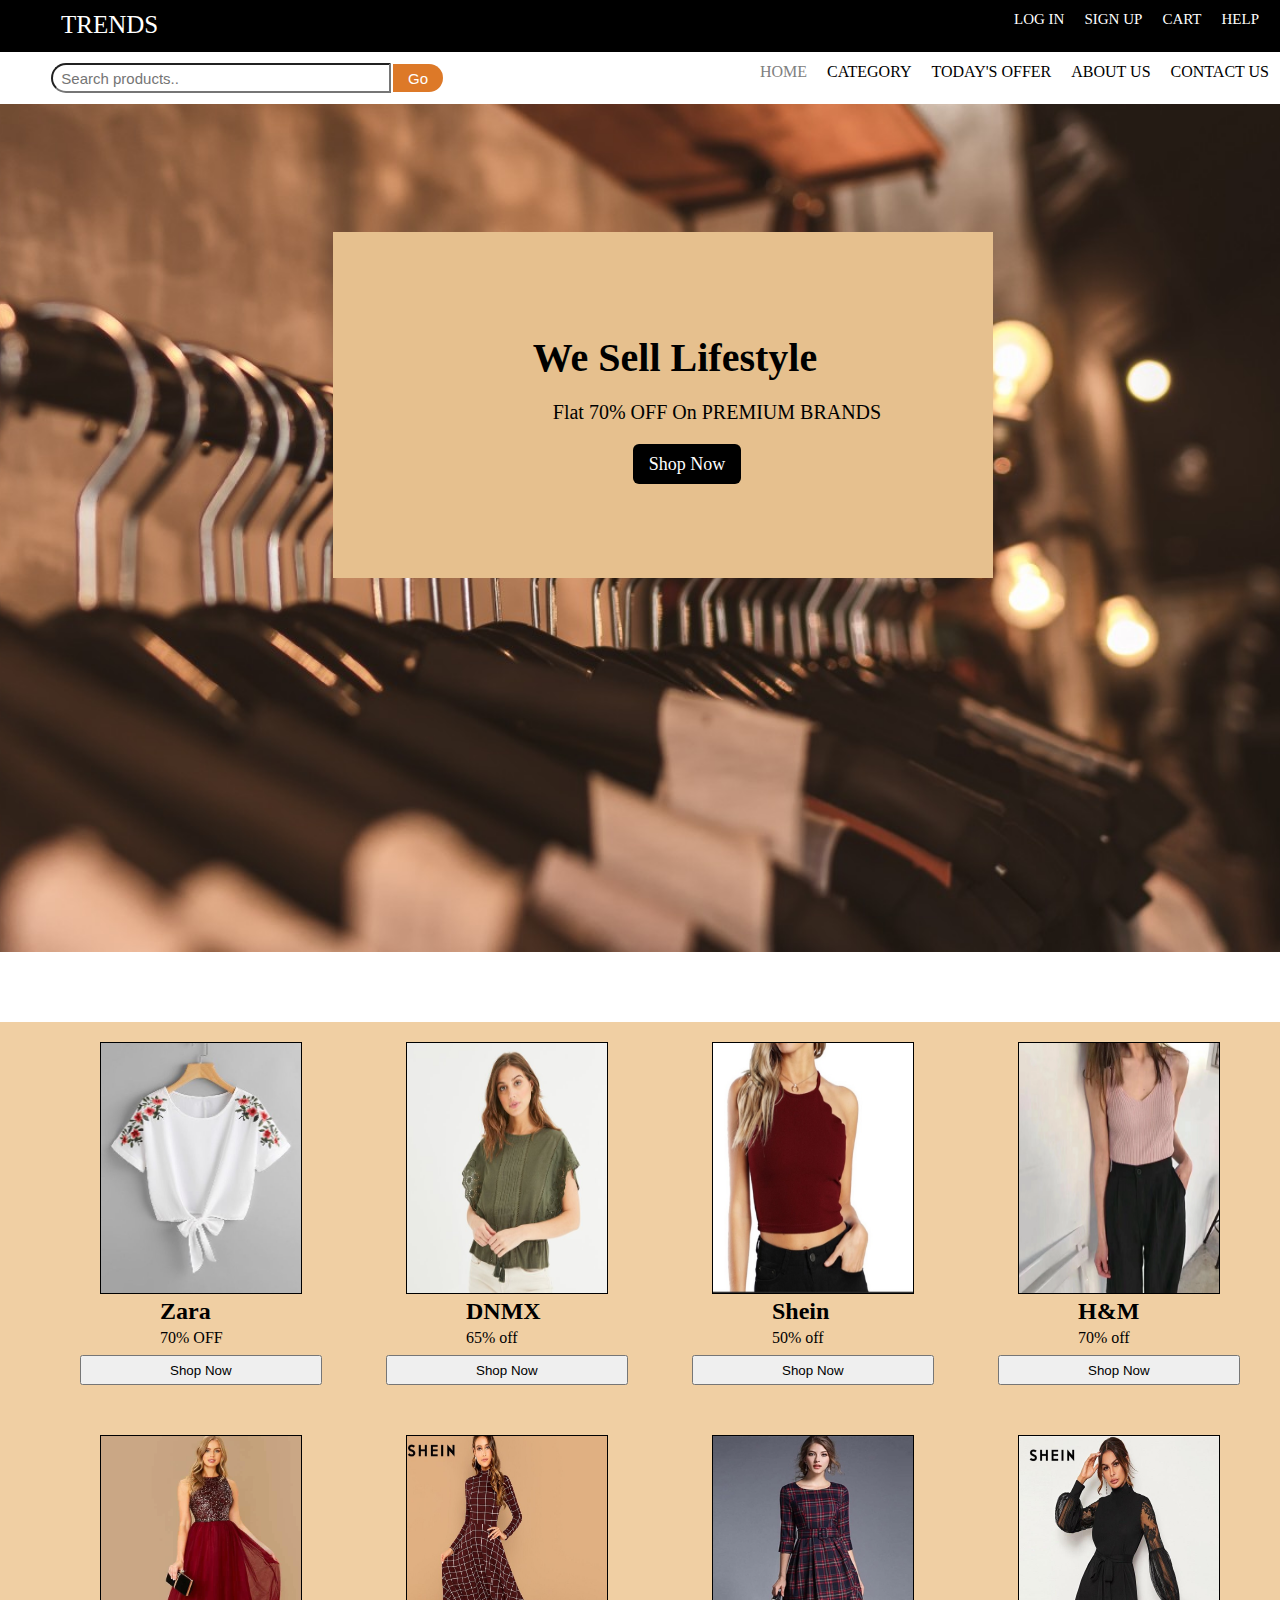
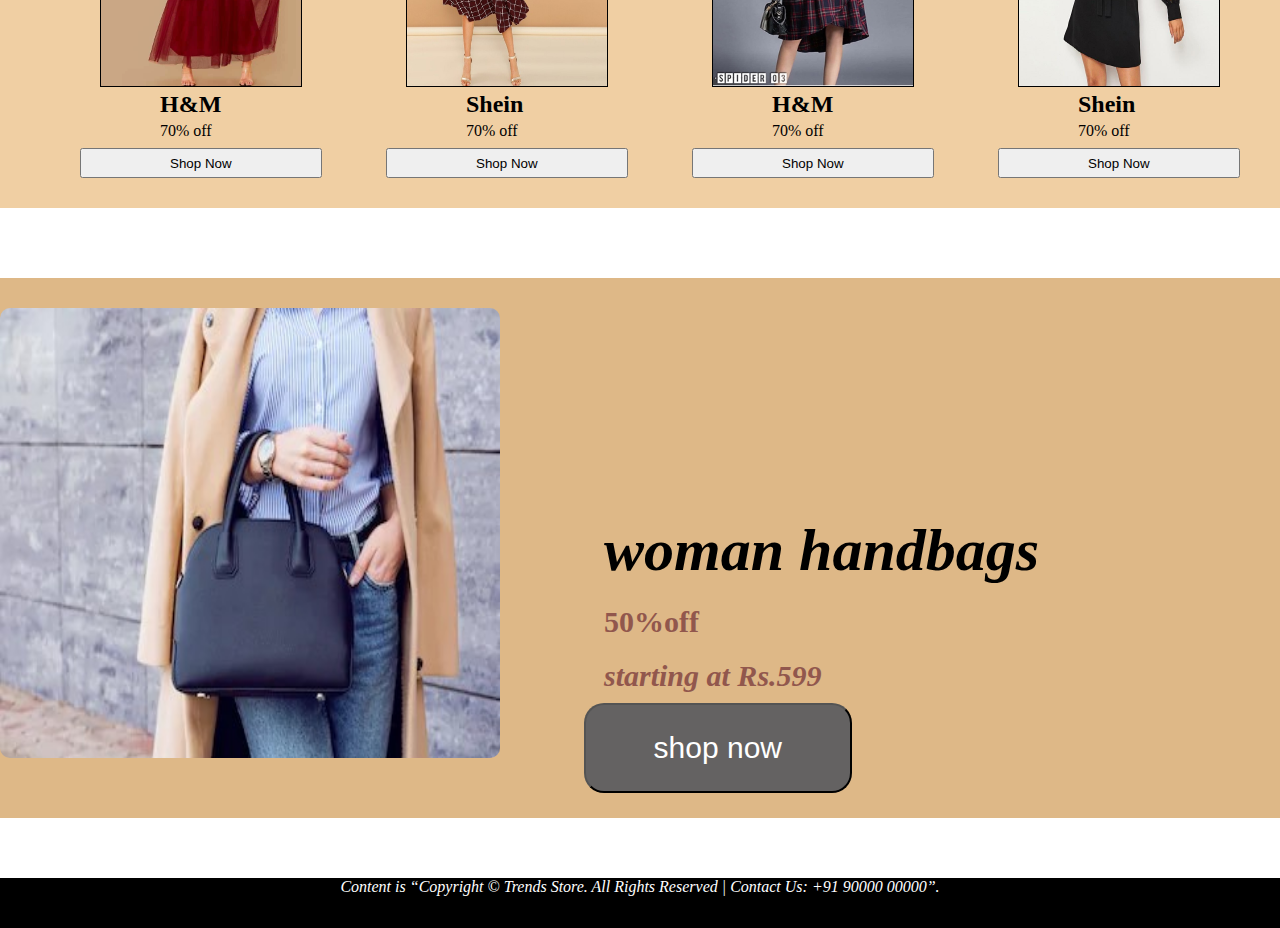
<file: index.html>
<!DOCTYPE html>
<html>
    <head>
        <meta charset="utf-8">
        <title>trends</title>
        <link href="style.css" rel="stylesheet" type="text/css">
    </head>
    <body>
        
        <div class="header">
            <a href="#" class="logo">trends</a>
            <a href="index2.html" target="_blank" class="top">help</a>
            <a href="#" class="top">cart</a>
            <a href="index4.html" class="top">sign up</a>
            <a href="index3.html" class="top">log in</a>
        </div>
<div class="container">
            <div class="inner-header">
                <a href="#" class="create">contact us</a>
                <a href="#" class="create">about us</a>
                <a href="#" class="create">today's offer</a>
                <a href="#" class="create">category</a>
                <a href="#home" class="active">home</a>
                <form>
                    <input type="text" name="" placeholder="  Search products..">
                    <input type="submit" value="Go">
                </form>
            </div>
            <div class="image">
            <div class="banner">
                <h1>We Sell Lifestyle</h1>
                <p>Flat 70% OFF On PREMIUM BRANDS</p>
                <a href="#" class="button"> Shop Now</a>
            </div>
            </div>
            </div>
          <div class="categories">
              <div class="row">
                  <div class="col-4">
                      <img src="top2.jpg">
                      <h2> Zara </h2>
                      <p>70% OFF</p>
                      <button type="button">Shop Now</button>
                  </div>
                  <div class="col-4">
                      <img src="t3.jpg">
                      <h2>DNMX</h2>
                      <p>65% off</p>
                      <button type="button">Shop Now</button>
                  </div>
                  <div class="col-4">
                      <img src="t.jpeg">
                      <h2> Shein</h2>
                      <p>50% off</p>
                      <button type="button">Shop Now</button>
                  </div>
                  <div class="col-4">
                      <img src="zara.jpeg"> 
                      <h2>H&M</h2>
                      <p>70% off</p>
                      <button type="button">Shop Now</button>
                  </div>
                  <div class="col-4">
                    <img src="sh.jpeg"> 
                    <h2>H&M</h2>
                    <p>70% off</p>
                    <button type="button">Shop Now</button>
                </div>
                <div class="col-4">
                    <img src="d,jpeg.jpg"> 
                    <h2>Shein</h2>
                    <p>70% off</p>
                    <button type="button">Shop Now</button>
                </div>
                <div class="col-4">
                    <img src="dress.jpeg"> 
                    <h2>H&M</h2>
                    <p>70% off</p>
                    <button type="button">Shop Now</button>
                </div>
                <div class="col-4">
                    <img src="she.jpeg"> 
                    <h2>Shein</h2>
                    <p>70% off</p>
                    <button type="button">Shop Now</button>
                </div>
              </div>
          </div>
         <div class="col-12">
             <div class="col-6">
                 <img src="a.jpg">
             </div>
             <div class="col-6">
                 <h1><i>woman handbags</i></h1>
                 <p><b>50%off</b></p>
                 <p><b><i>starting at Rs.599<i></b></p>
                 <button type="button" class="btn">shop now</button>
             </div>
         </div>
         
         <footer>
             <div class="last">
                 <p> Content is “Copyright © Trends Store. All Rights
                    Reserved | Contact Us: +91 90000 00000”.</p>
             </div>
         </footer>               
                
    </body>
</html>
</file>
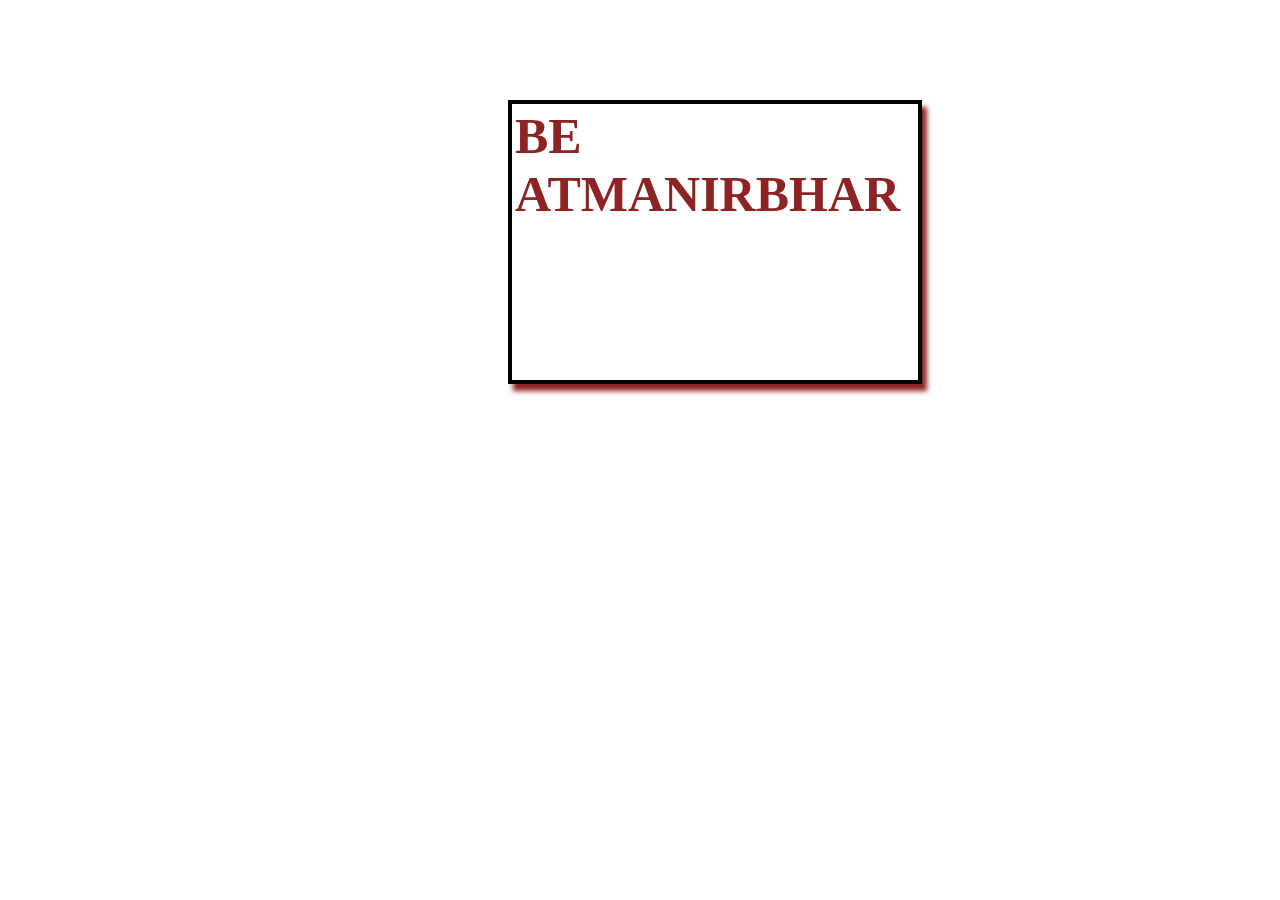
<file: index2.html>
<!DOCTYPE html>
<html>
    <head>
        <title>help</title>
        <style>
        
            a{
                height:100vh;
                width:500px;
                margin:auto;
              
            }
            h1{
                font-size:50px;
                color:rgb(141, 35, 35);
                border: 4px solid black;
                box-shadow: 5px 7px 5px;
                width:400px;
                height:30vh;
                margin-left: 500px;
                margin-top: 100px;
                text-transform: uppercase;
                padding:3px;
            }
        </style>
    </head>
    <body>
        <div class="a">
        <h1>be atmanirbhar</h1>
        </div>
    </body>
</html>
</file>
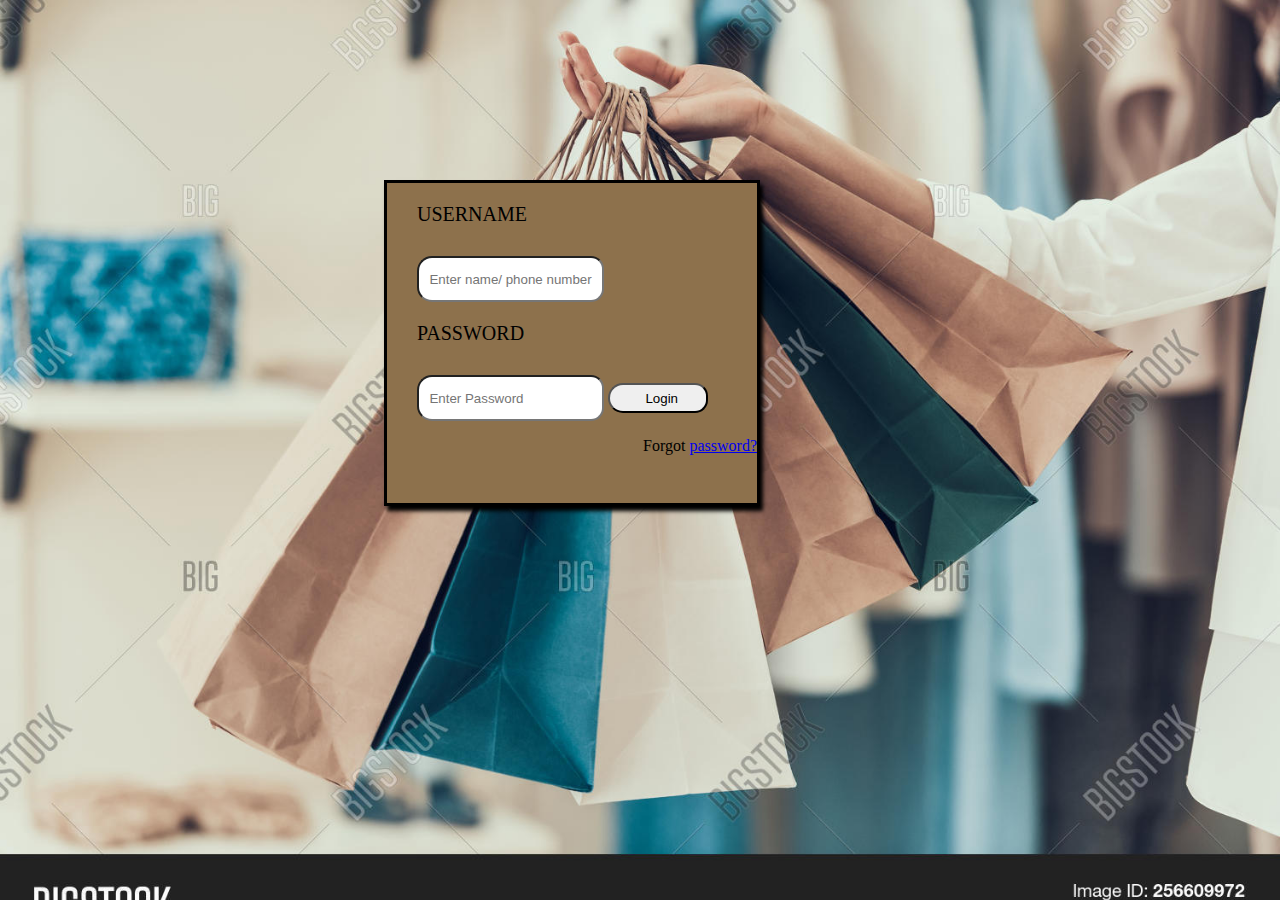
<file: index3.html>
<!DOCTYPE html>
<html>
    <head>
        <title>log in</title>
        <link href="s.css" rel="stylesheet" type="text/css">
    </head>
    <body>
        <div class="b">
            <form>
                <p> username</p>
                <input type="text" name="" placeholder="  Enter name/ phone number">
                <p>password</p>
                <input type="text" name="" placeholder="  Enter Password">
                <input type="submit" name="" value="  Login">
                <span class="psw">Forgot <a href="#">password?</a></span>
            </form>
        </div>
    </body>
</html>
</file>
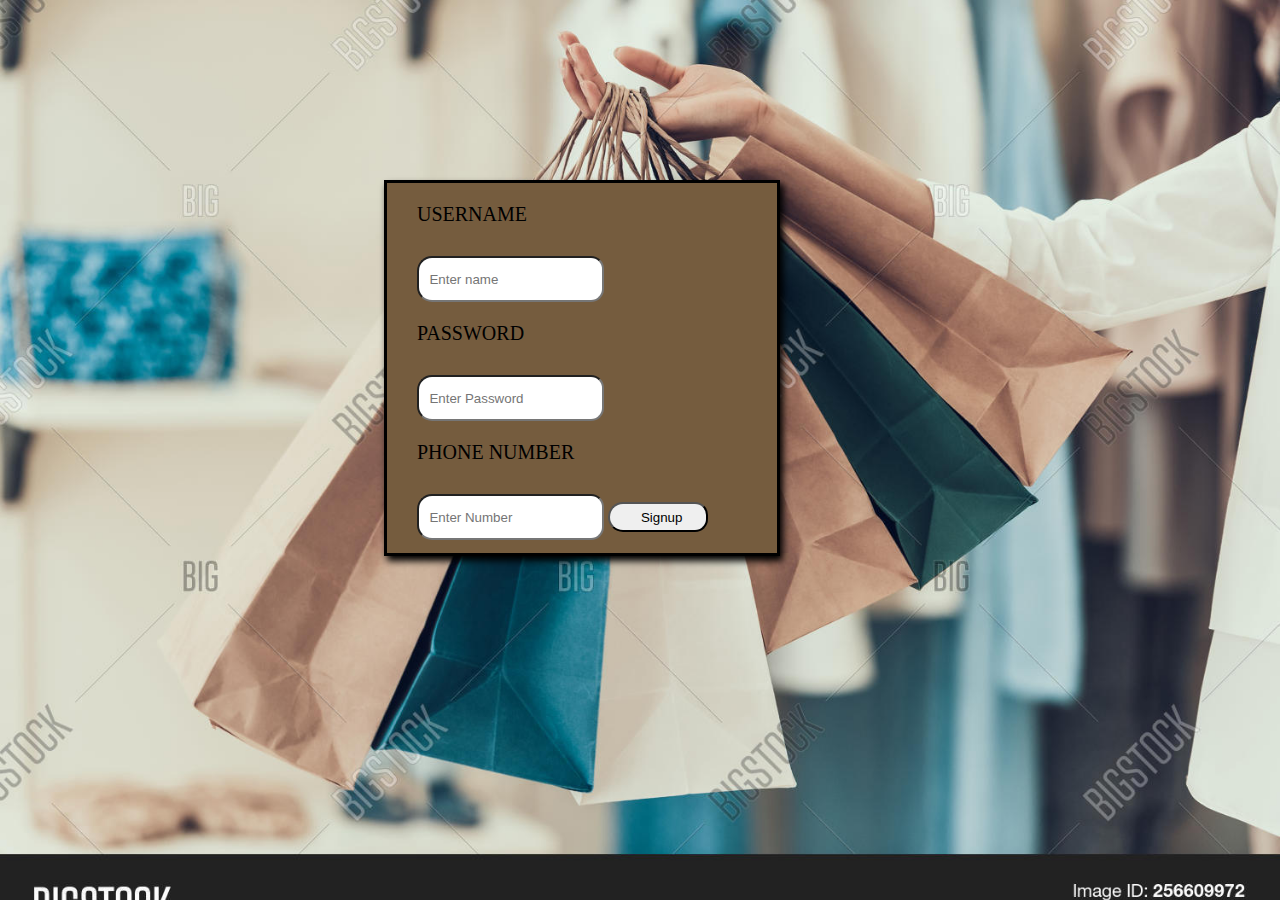
<file: index4.html>
<!DOCTYPE html>
<html>
    <head>
        <title>sign up</title>
        <link href="s1.css" rel="stylesheet" type="text/css">
    </head>
    <body>
        <div class="ab">
            <form>
                <p> username</p>
                <input type="text" name="" placeholder="  Enter name">
                <p>password</p>
                <input type="text" name="" placeholder="  Enter Password">
                <p>phone number</p>
                <input type="number" name="" placeholder="  Enter Number">
                <input type="submit" name="" value="  Signup">
            </form>
        </div>
    </body>
</html>
</file>
<file: style.css>
*{
    margin: 0;
    padding:0;
}
.header{
    background-color:#000;
    color:#fff;
    border-color: #080808;
    min-height: 50px;
    border: 1px solid transparent;
 
}
.container{
    background-image:url("img.jpeg");
    background-position: center;
    background-size: cover;
    position: relative;
    width:100%;
    height:100vh;
}
.logo{
    float: left;
    text-transform: uppercase;
    color:white;
    font-size:25px;
    text-decoration:none;
    margin-left: 60px;
    margin-top:10px;
}
.top{
float: right;
font-size:15px;
text-transform: uppercase;
color:white;
cursor: pointer;
margin-right:20px;
margin-top:10px;
text-decoration: none;
display: inline-block;
}
a:hover{
color:gray;
}
input{
    margin-top:10px;
    margin-left:50px;
    margin-bottom: 10px;
    height:5vh;
    font-size:15px;
    background-color:white;
    text:black;
    position: relative;
    display: inline-block;
    box-sizing: border-box;
    
}
input[type="text"]{
    border-radius: 25px 0px 0px 25px;
    background:white;
    position: relative;
    width:340px;
    height:30px;
}
input[type="submit"]{
    border-radius: 0px 25px 25px 0px;
    position: relative;
    background: rgb(221, 121, 40);
    width:50px;
    height:28px;
    border:none;
    color:white;
left:-52px;
cursor:pointer;
}
input[type="submit"]:hover{
    background-color: tomato;
    color:black;
}
.inner-header{
    background-color:white;
    color:black;
    border-color: #080808;
    min-height: 30px;
    border: 1px solid transparent;
    text-transform: uppercase;
}
.active{
    float:right;
    text-decoration:none;
    color:gray;
    margin-top:10px;
    padding:0px 10px 0px 10px;
    

}
.create{
    float: right;
    display: inline-block;
    text-decoration: none;
    color:black;
    padding:0px 10px 0px 10px;
    height:50px;
    margin-top:10px;
}
.banner{
    position: relative;
    padding-top: 10%;
    padding-bottom: 10%;
    overflow:hidden;
    margin-bottom: 12%;
    background-color:rgb(230, 192, 142);
    max-width: 660px;
   margin-left: 20%;
}
.image{
    padding-top: 10%;
    width:80%;
    margin:auto;
   }
   .button{
    color: white;
    background-color:black;
    padding: 10px 16px;
    font-size: 18px;
    border-radius: 6px;
    text-decoration: none;
    margin-bottom:400px;
    margin-left:300px;
   }
  .banner h1{
       margin-left:200px;
       font-size: 40px;
       position: relative;
       margin-top:0px;
   }
   .banner p{
       margin-left: 200px;
       font-size:20px;
       padding:20px 20px 30px 20px;
   }
 .categories{
     margin:70px 0;
     background-color: rgb(240, 207, 163);
 }
 .col-4{
     flex-basis:30%;
     margin-bottom:30px;
     min-width:250px;
     display: inline-block;
 }
 .col-4 img{
     width: 100%;
     width:200px;
     height:250px;
     margin-left: 100px;
     border: 1px solid black;
    margin-top:20px;
     transition:1s;
     
 }
 .col-4 img:hover{
    transform: translateY(-10px);

 }
 .col-4 h2{
margin-left:160px;
 }
 .col-4 p{
     margin-left:160px;
     margin-top:4px;
     margin-bottom: 4px;
 }
 button{
     height:30px;
     width:80%;
     margin-left: 80px;
     cursor: pointer;
     margin-top: 4px;
 }
 footer{
    background-color: #000;
    color:#fff;
    font: size 20px;

 }
 .last{
     height: 50px;
     width:100%;
     margin-top: 30px;
 }
 .last p{
     text-align: center;
     margin-top: 60px;
 }
 .col-12{
     width:100%;
     height:60vh;
     margin:0;
     padding:0;
     background-color: burlywood;
 }
 .col-6{
    flex-basis:30%;
    margin-bottom:30px;
    min-width:250px;
    display: inline-block;
    
 }
 .col-6 img{
     width:500px;
     height:50vh;
     display: inline-block;
     margin-top:30px;
     border-radius: 10px;
 }
 .col-6 h1 {
     margin-left:100px;
     font-size: 60px;
     margin-top:10px;
     position: relative;
     color:black
 }
 .col-6 p {
    margin-left:100px;
    font-size: 30px;
    position: relative;
    margin-top: 20px;
    color: rgb(145, 87, 77)
}
.btn{
    height:10vh;
    width:50%;
    margin-left: 80px;
    cursor: pointer;
    margin-top: 10px;
    font-size:30px;
    border-radius: 20px;
    background-color: rgb(100, 98, 98);
    color:white;
}
</file>
<file: s.css>
body{
    margin:0;
    padding:0;
    background-image:linear-gradient(rgba(0,0,0,0.8),rgba(0,0,0,0.8)),url("c4.jpg");
    background-position: center no-repeat;
    background-size: cover;
}
.b{
    width:370px;
    height:320px;
    position: absolute;
    color:black;
    top:20%;
    left:30%;
    border:3px solid black;
    box-shadow: 3px 5px 4px;
    background-color: rgb(141, 113, 76);
   
}
.b p{
    font-size:20px;
    text-transform: uppercase;
    margin-left:30px;
}
input{
    margin:auto;
    position: relative;

}
input[type="text"] {
border-radius:15px 13px 13px 15px;
height:4vh;
padding:3px;
margin-top: 0;
margin-left:30px;
margin-top: 10px;
}
input[type="submit"] {
    border-radius: 15px 13px 13px 15px;
    width:100px;
    height:30px;
    padding:3px;
margin-top: 0;
position: relative;
cursor: pointer;
}

span.psw {
    float: right;
    padding-top: 16px;
  }
  @media screen and (max-width: 300px) {
    span.psw {
      display: block;
      float: none;
    }
    .cancelbtn {
      width: 100%;
    }
  }
</file>
<file: s1.css>
body{
    margin:0;
    padding:0;
    background-image:linear-gradient(rgba(0,0,0,0.8),rgba(0,0,0,0.8)),url("c4.jpg");
    background-position: center no-repeat;
    background-size: cover;
}
.ab{
    width:390px;
    height:370px;
    position: absolute;
    color:black;
    top:20%;
    left:30%;
    border:3px solid black;
    box-shadow: 3px 5px 7px;
    background-color: rgb(117, 92, 62);
   
}
.ab p{
    font-size:20px;
    text-transform: uppercase;
    margin-left:30px;
}
input{
    margin:auto;
    position: relative;

}
input[type="text"] {
border-radius:15px 13px 13px 15px;
height:4vh;
padding:3px;
margin-top: 0;
margin-left:30px;
margin-top: 10px;
}
input[type="submit"] {
    border-radius: 15px 13px 13px 15px;
    width:100px;
    height:30px;
    padding:3px;
margin-top: 0;
position: relative;
cursor: pointer;
}
input[type="number"]{
    border-radius:15px 13px 13px 15px;
height:4vh;
padding:3px;
margin-top: 0;
margin-left:30px;
margin-top: 10px;
}
</file>
